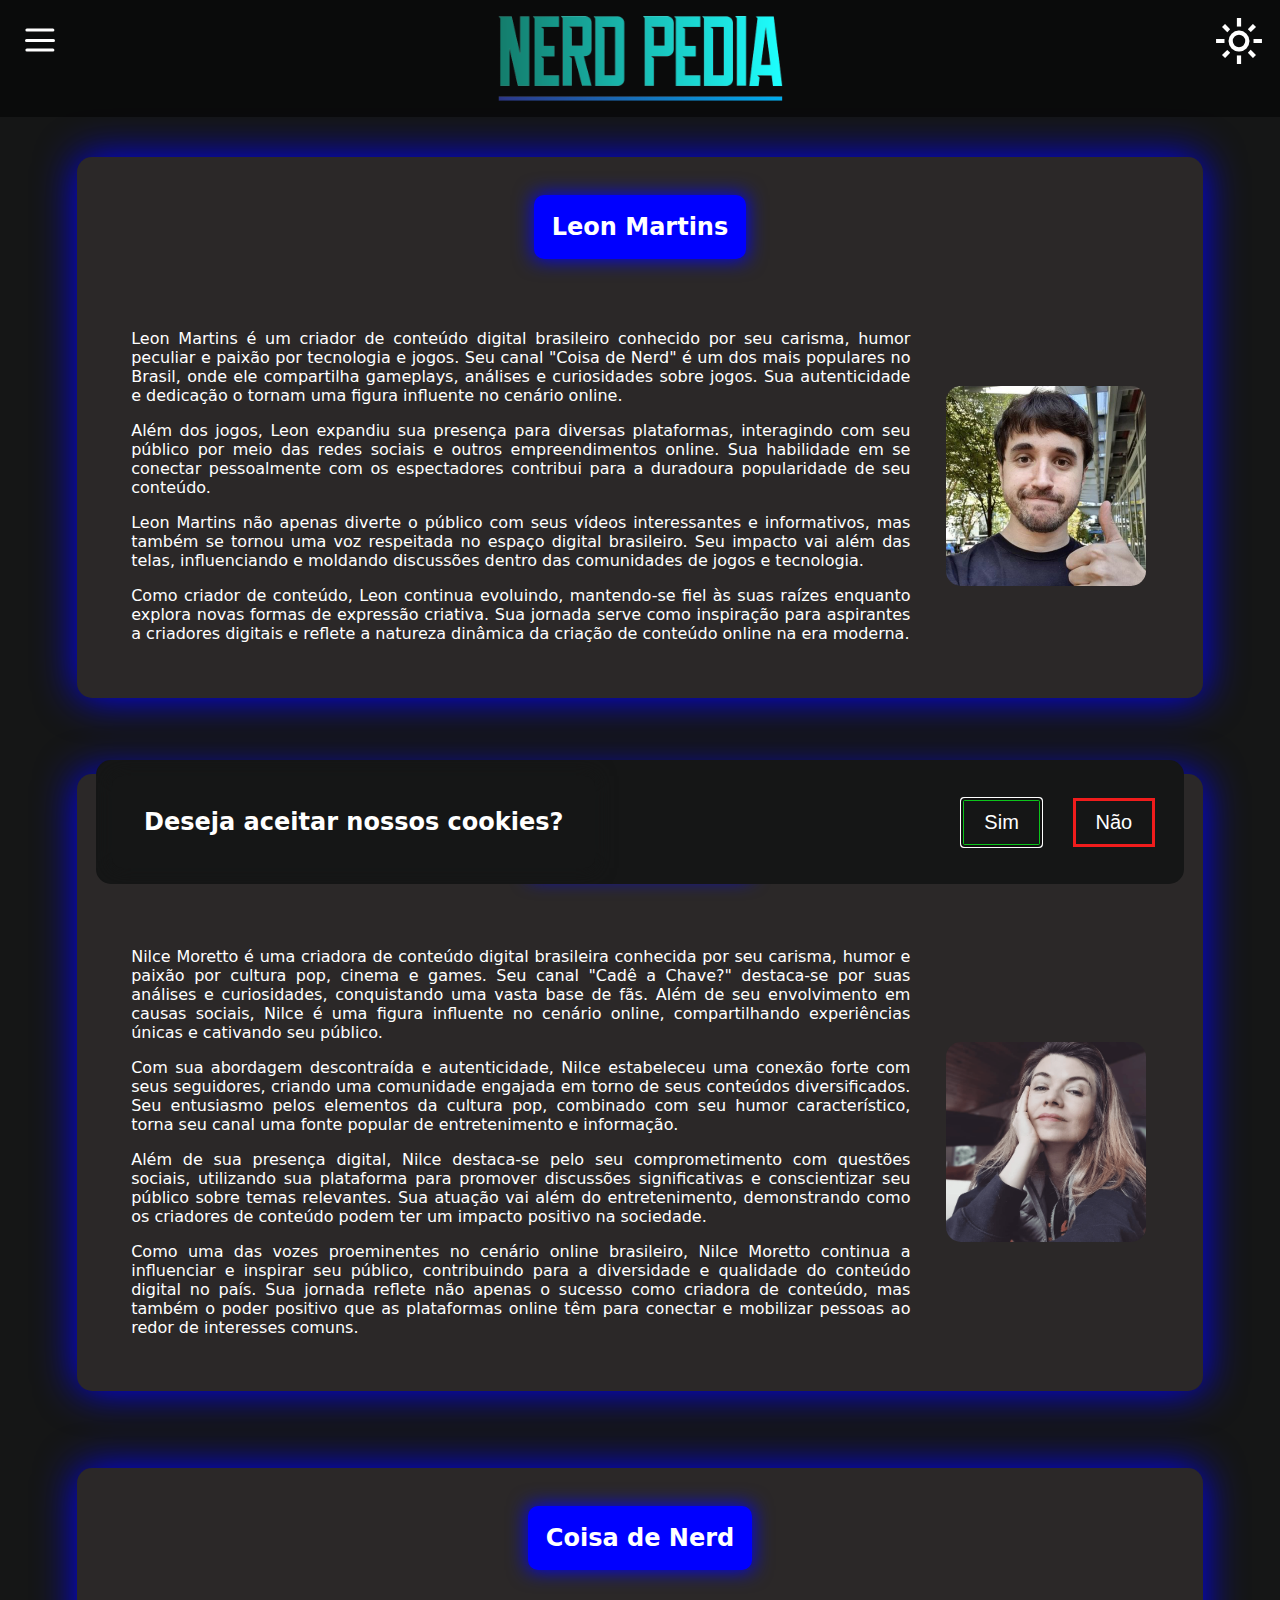
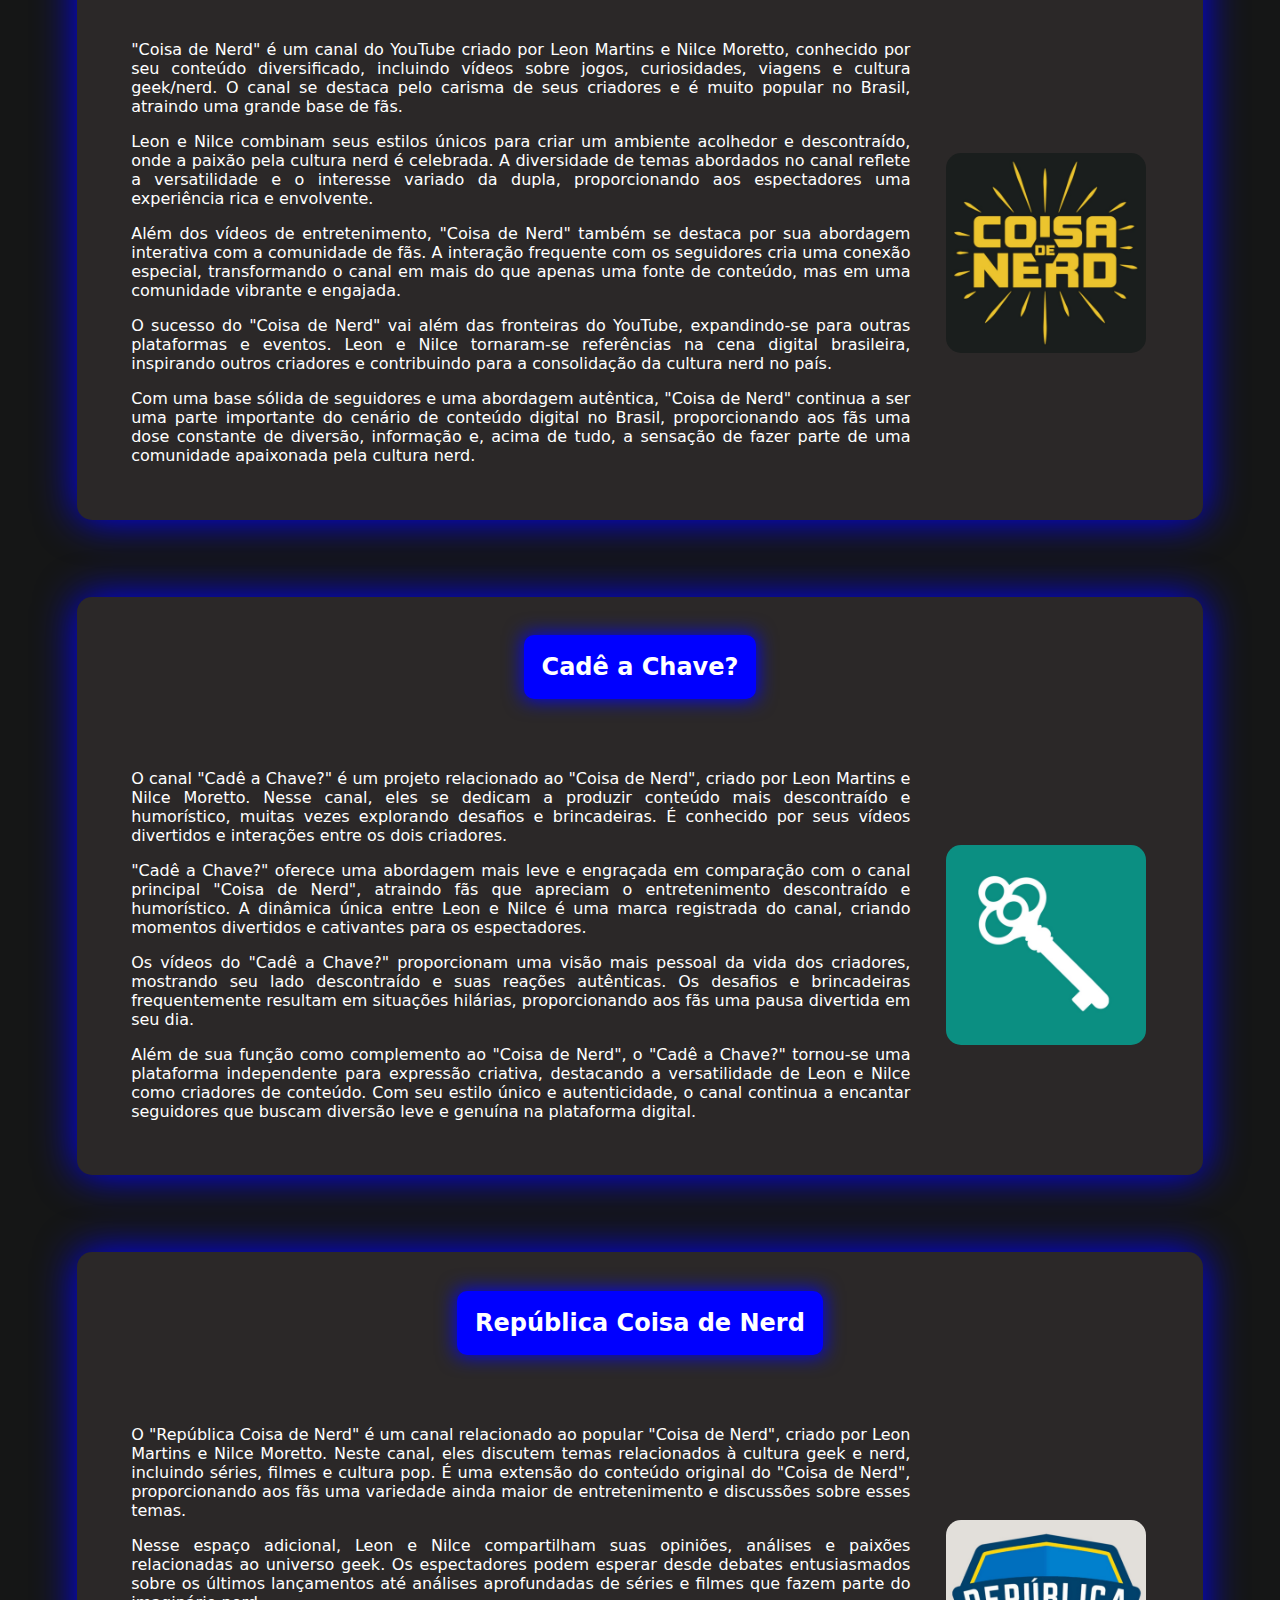
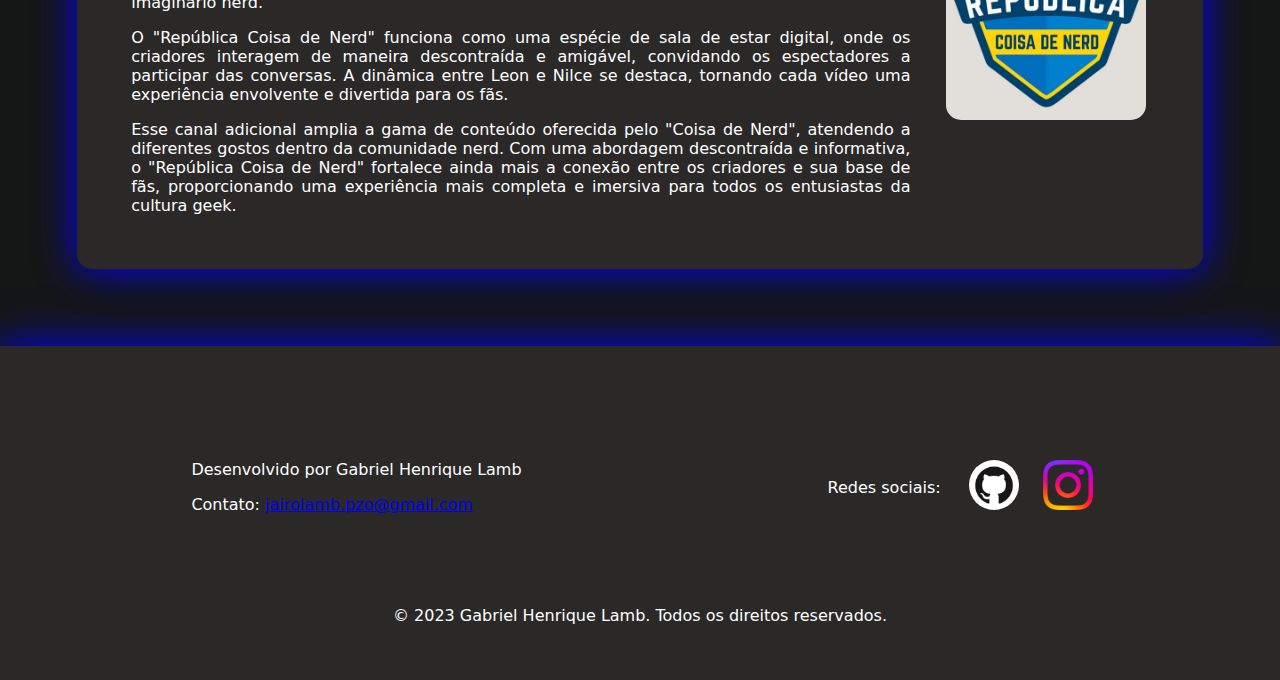
<file: index.html>
<!DOCTYPE html>
<html lang="pt-br">

<head>
    <meta charset="UTF-8">
    <meta name="viewport" content="width=device-width, initial-scale=1.0">
    <title>Nerd Pedia</title>
    <link rel="stylesheet"
        href="https://fonts.googleapis.com/css2?family=Material+Symbols+Outlined:opsz,wght,FILL,GRAD@20..48,100..700,0..1,-50..200" />
    <link rel="stylesheet" href="main.css" type="text/css">
    <link rel="icon" type="image/x-icon" href="imagens/logo-desenho_1.png">
    <script defer async src="main.js"></script>
</head>

<body>
    <div class="material-symbols-outlined" id="switch-mode" alt="Alterar tema" title="Alterar o tema">
        light_mode
    </div>
    <dialog id="CookiesModal">
        <h1>Deseja aceitar nossos cookies?</h1>
        <div>
            <button id="btSimCookies">Sim</button>
            <button id="btNaoCookies">Não</button>
        </div>
    </dialog>
    <dialog id="themeModal">
        <h1>Você realmente quer mudar o tema?</h1>
        <button id="btSimModal">Sim</button>
        <button id="btNaoModal">Não</button>
    </dialog>
    <button class="menu-button">
        <div class="icon"></div>
    </button>

    <nav class="main-menu">
        <a href="#anchor_1">
            <span class="material-symbols-outlined">
                person
            </span>
            Leon Martins
        </a>
        <a href="#anchor_2">
            <span class="material-symbols-outlined">
                person
            </span>
            Nilce Moretto
        </a>
        <a href="#anchor_3">
            <span class="material-symbols-outlined">
                videocam
            </span>
            Coisa de Nerd
        </a>
        <a href="#anchor_4">
            <span class="material-symbols-outlined">
                videocam
            </span>
            Cadê a Chave?
        </a>
        <a href="#anchor_5">
            <span class="material-symbols-outlined">
                videocam
            </span>
            República Coisa de Nerd
        </a>
    </nav>
    
    <main>
        <header>
            <div class="titulo"></div>
        </header>
        <button class="meuBtn" title="Ir ao topo"><strong>⬆</strong></button>
        <section id="anchor_1">
            <h2>Leon Martins</h2>
            <div class="txtAndImg">
                <div>
                    <p>
                        Leon Martins é um criador de conteúdo digital brasileiro conhecido por seu carisma, humor peculiar e paixão por tecnologia e jogos. Seu canal "Coisa de Nerd" é um dos mais populares no Brasil, onde ele compartilha gameplays, análises e curiosidades sobre jogos. Sua autenticidade e dedicação o tornam uma figura influente no cenário online.
        
                    </p>
                    <p>    
                        Além dos jogos, Leon expandiu sua presença para diversas plataformas, interagindo com seu público por meio das redes sociais e outros empreendimentos online. Sua habilidade em se conectar pessoalmente com os espectadores contribui para a duradoura popularidade de seu conteúdo.
                    </p>
                    <p>
                        Leon Martins não apenas diverte o público com seus vídeos interessantes e informativos, mas também se tornou uma voz respeitada no espaço digital brasileiro. Seu impacto vai além das telas, influenciando e moldando discussões dentro das comunidades de jogos e tecnologia.
                    </p>
                    <p>
                        Como criador de conteúdo, Leon continua evoluindo, mantendo-se fiel às suas raízes enquanto explora novas formas de expressão criativa. Sua jornada serve como inspiração para aspirantes a criadores digitais e reflete a natureza dinâmica da criação de conteúdo online na era moderna.
                    </p>
                </div>
                <div class="divs-fotos">
                    <div id="foto-leon" class="fotos"></div>
                </div>
            </div>
        </section>
        <section id="anchor_2">
            <h2>Nilce Moretto</h2>
            <div class="txtAndImg">
                <div>
                    <p>
                    Nilce Moretto é uma criadora de conteúdo digital brasileira conhecida por seu carisma, humor e paixão por cultura pop, cinema e games. Seu canal "Cadê a Chave?" destaca-se por suas análises e curiosidades, conquistando uma vasta base de fãs. Além de seu envolvimento em causas sociais, Nilce é uma figura influente no cenário online, compartilhando experiências únicas e cativando seu público.
                </p>
                <p> 
                    Com sua abordagem descontraída e autenticidade, Nilce estabeleceu uma conexão forte com seus seguidores, criando uma comunidade engajada em torno de seus conteúdos diversificados. Seu entusiasmo pelos elementos da cultura pop, combinado com seu humor característico, torna seu canal uma fonte popular de entretenimento e informação.
                </p>
                <p> 
                    Além de sua presença digital, Nilce destaca-se pelo seu comprometimento com questões sociais, utilizando sua plataforma para promover discussões significativas e conscientizar seu público sobre temas relevantes. Sua atuação vai além do entretenimento, demonstrando como os criadores de conteúdo podem ter um impacto positivo na sociedade.
                </p>
                <p> 
                    Como uma das vozes proeminentes no cenário online brasileiro, Nilce Moretto continua a influenciar e inspirar seu público, contribuindo para a diversidade e qualidade do conteúdo digital no país. Sua jornada reflete não apenas o sucesso como criadora de conteúdo, mas também o poder positivo que as plataformas online têm para conectar e mobilizar pessoas ao redor de interesses comuns.
                </p>
                </div>
                <div class="divs-fotos">
                    <div id="foto-nilce" class="fotos"></div>
                </div>
            </div>
        </section>
        <section id="anchor_3">
            <h2>Coisa de Nerd</h2>
            <div class="txtAndImg">
                <div>
                    <p>
                        "Coisa de Nerd" é um canal do YouTube criado por Leon Martins e Nilce Moretto, conhecido por seu conteúdo diversificado, incluindo vídeos sobre jogos, curiosidades, viagens e cultura geek/nerd. O canal se destaca pelo carisma de seus criadores e é muito popular no Brasil, atraindo uma grande base de fãs.
                    </p>
                    <p>
                        Leon e Nilce combinam seus estilos únicos para criar um ambiente acolhedor e descontraído, onde a paixão pela cultura nerd é celebrada. A diversidade de temas abordados no canal reflete a versatilidade e o interesse variado da dupla, proporcionando aos espectadores uma experiência rica e envolvente.
                    </p>
                    <p>
                        Além dos vídeos de entretenimento, "Coisa de Nerd" também se destaca por sua abordagem interativa com a comunidade de fãs. A interação frequente com os seguidores cria uma conexão especial, transformando o canal em mais do que apenas uma fonte de conteúdo, mas em uma comunidade vibrante e engajada.
                    </p>
                    <p>
                        O sucesso do "Coisa de Nerd" vai além das fronteiras do YouTube, expandindo-se para outras plataformas e eventos. Leon e Nilce tornaram-se referências na cena digital brasileira, inspirando outros criadores e contribuindo para a consolidação da cultura nerd no país.
                    </p>
                    <p>    
                        Com uma base sólida de seguidores e uma abordagem autêntica, "Coisa de Nerd" continua a ser uma parte importante do cenário de conteúdo digital no Brasil, proporcionando aos fãs uma dose constante de diversão, informação e, acima de tudo, a sensação de fazer parte de uma comunidade apaixonada pela cultura nerd.
                    </p>
                </div>
                <div class="divs-fotos">
                    <div id="foto-coisadenerd" class="fotos"></div>
                </div>
            </div>
        </section>
        <section id="anchor_4">
            <h2>Cadê a Chave?</h2>
            <div class="txtAndImg">
                <div>
                    <p>
                    O canal "Cadê a Chave?" é um projeto relacionado ao "Coisa de Nerd", criado por Leon Martins e Nilce Moretto. Nesse canal, eles se dedicam a produzir conteúdo mais descontraído e humorístico, muitas vezes explorando desafios e brincadeiras. É conhecido por seus vídeos divertidos e interações entre os dois criadores.
                </p>
                <p>
                    "Cadê a Chave?" oferece uma abordagem mais leve e engraçada em comparação com o canal principal "Coisa de Nerd", atraindo fãs que apreciam o entretenimento descontraído e humorístico. A dinâmica única entre Leon e Nilce é uma marca registrada do canal, criando momentos divertidos e cativantes para os espectadores.
                </p>
                <p> 
                    Os vídeos do "Cadê a Chave?" proporcionam uma visão mais pessoal da vida dos criadores, mostrando seu lado descontraído e suas reações autênticas. Os desafios e brincadeiras frequentemente resultam em situações hilárias, proporcionando aos fãs uma pausa divertida em seu dia.
                </p>
                <p> 
                    Além de sua função como complemento ao "Coisa de Nerd", o "Cadê a Chave?" tornou-se uma plataforma independente para expressão criativa, destacando a versatilidade de Leon e Nilce como criadores de conteúdo. Com seu estilo único e autenticidade, o canal continua a encantar seguidores que buscam diversão leve e genuína na plataforma digital.
                </p>
                </div>
                <div class="divs-fotos">
                    <div id="foto-cadeachave" class="fotos"></div>
                </div>
            </div>
        </section>
        <section id="anchor_5">
            <h2>República Coisa de Nerd</h2>
            <div class="txtAndImg">
                <div>
                    <p>
                    O "República Coisa de Nerd" é um canal relacionado ao popular "Coisa de Nerd", criado por Leon Martins e Nilce Moretto. Neste canal, eles discutem temas relacionados à cultura geek e nerd, incluindo séries, filmes e cultura pop. É uma extensão do conteúdo original do "Coisa de Nerd", proporcionando aos fãs uma variedade ainda maior de entretenimento e discussões sobre esses temas.
                </p>
                <p>
                    Nesse espaço adicional, Leon e Nilce compartilham suas opiniões, análises e paixões relacionadas ao universo geek. Os espectadores podem esperar desde debates entusiasmados sobre os últimos lançamentos até análises aprofundadas de séries e filmes que fazem parte do imaginário nerd.
                </p>
                <p>
                    O "República Coisa de Nerd" funciona como uma espécie de sala de estar digital, onde os criadores interagem de maneira descontraída e amigável, convidando os espectadores a participar das conversas. A dinâmica entre Leon e Nilce se destaca, tornando cada vídeo uma experiência envolvente e divertida para os fãs.
                </p>
                <p>
                    Esse canal adicional amplia a gama de conteúdo oferecida pelo "Coisa de Nerd", atendendo a diferentes gostos dentro da comunidade nerd. Com uma abordagem descontraída e informativa, o "República Coisa de Nerd" fortalece ainda mais a conexão entre os criadores e sua base de fãs, proporcionando uma experiência mais completa e imersiva para todos os entusiastas da cultura geek.
                </p>
                </div>
                <div class="divs-fotos">
                    <div id="foto-republicacoisadenerd" class="fotos"></div>
                </div>
            </div>
        </section>
    </main>

    <footer>
        <div class="footer-content">
            <div>
                <p>Desenvolvido por Gabriel Henrique Lamb</p>
                <p>Contato: <a href="mailto:jairolamb.pzo@gmail.com">jairolamb.pzo@gmail.com</a></p>
            </div>
            <div class="social-media">
                <p>Redes sociais:</p>
                <a href="https://www.github.com/Gabi-r7" target="_blank"><img src="imagens/github.png" alt="Github" id="githubImg"></a>
                <a href="https://www.instagram.com/gabriel_h_lamb/" target="_blank"><img src="imagens/instagram.png" alt="Instagram"></a>
            </div>    
        </div>
        <p>&copy; 2023 Gabriel Henrique Lamb. Todos os direitos reservados.</p>
    </footer>
</body>
</html>
</file>
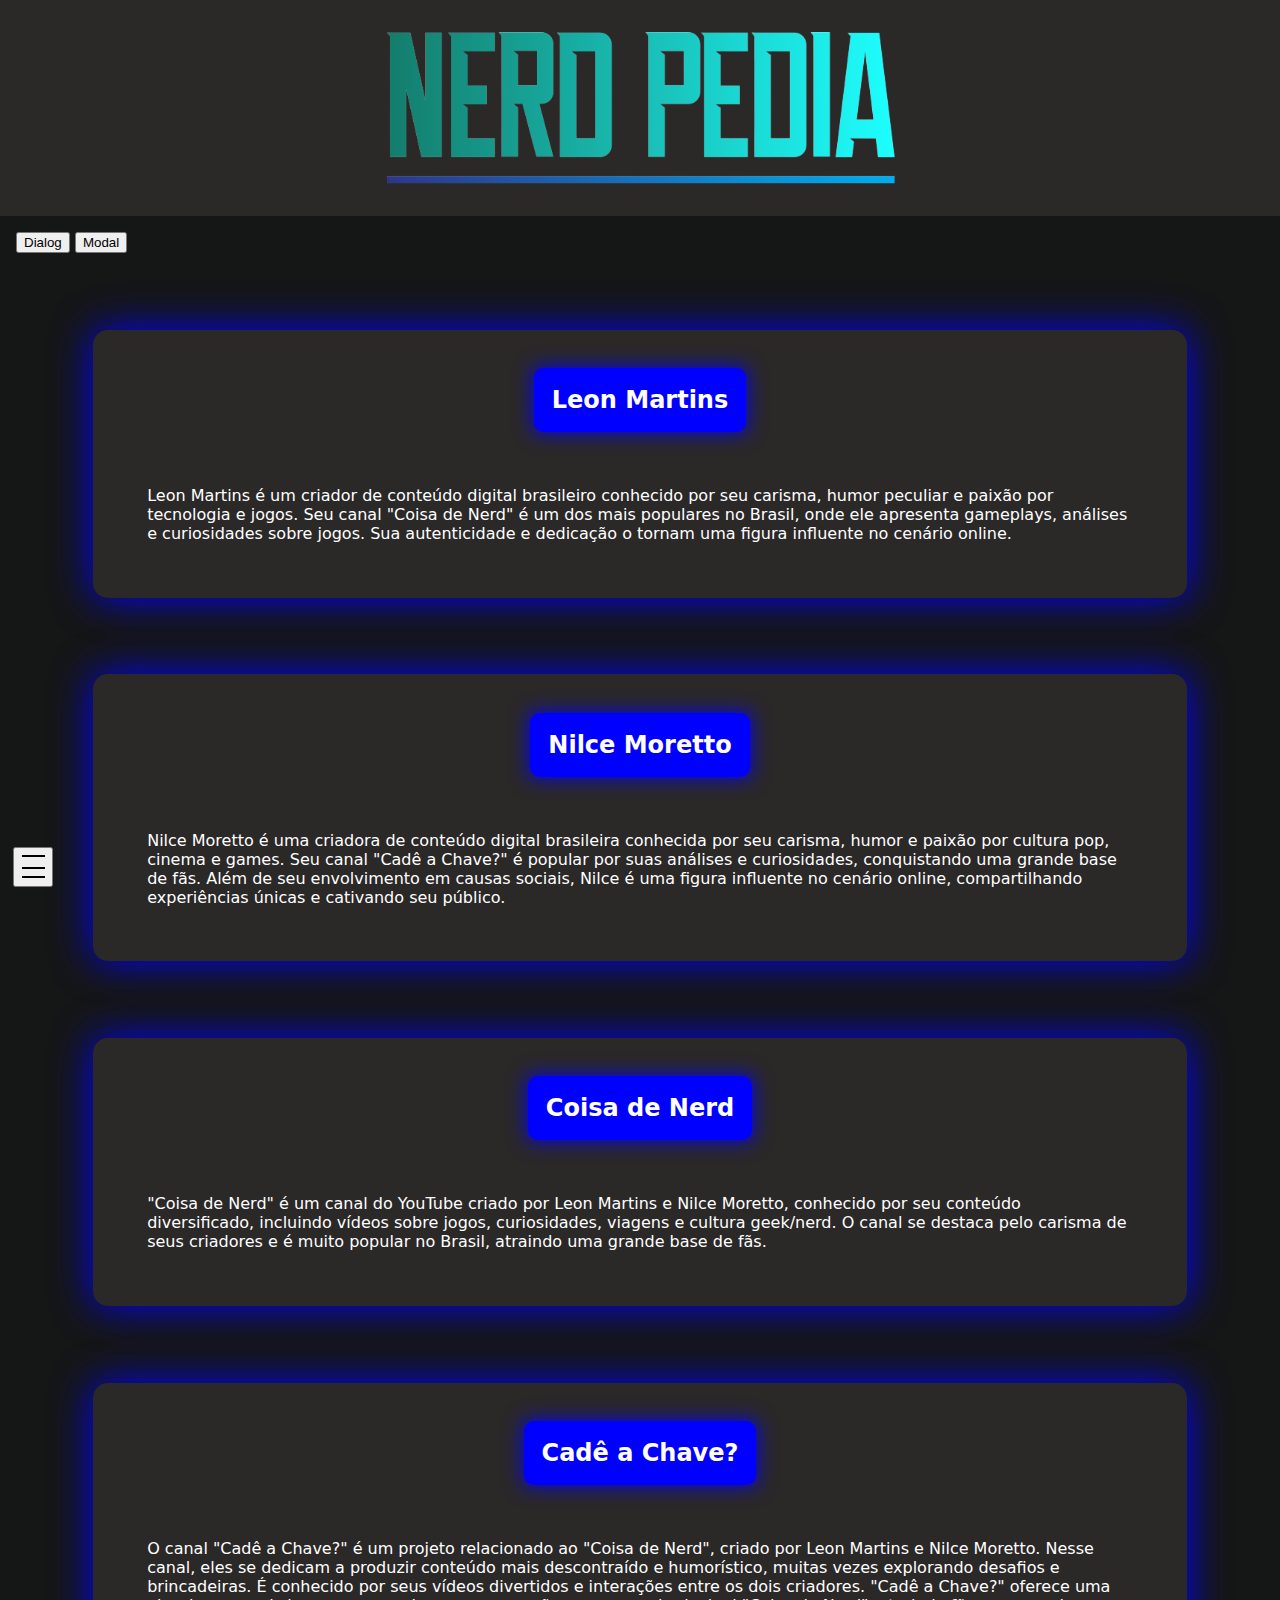
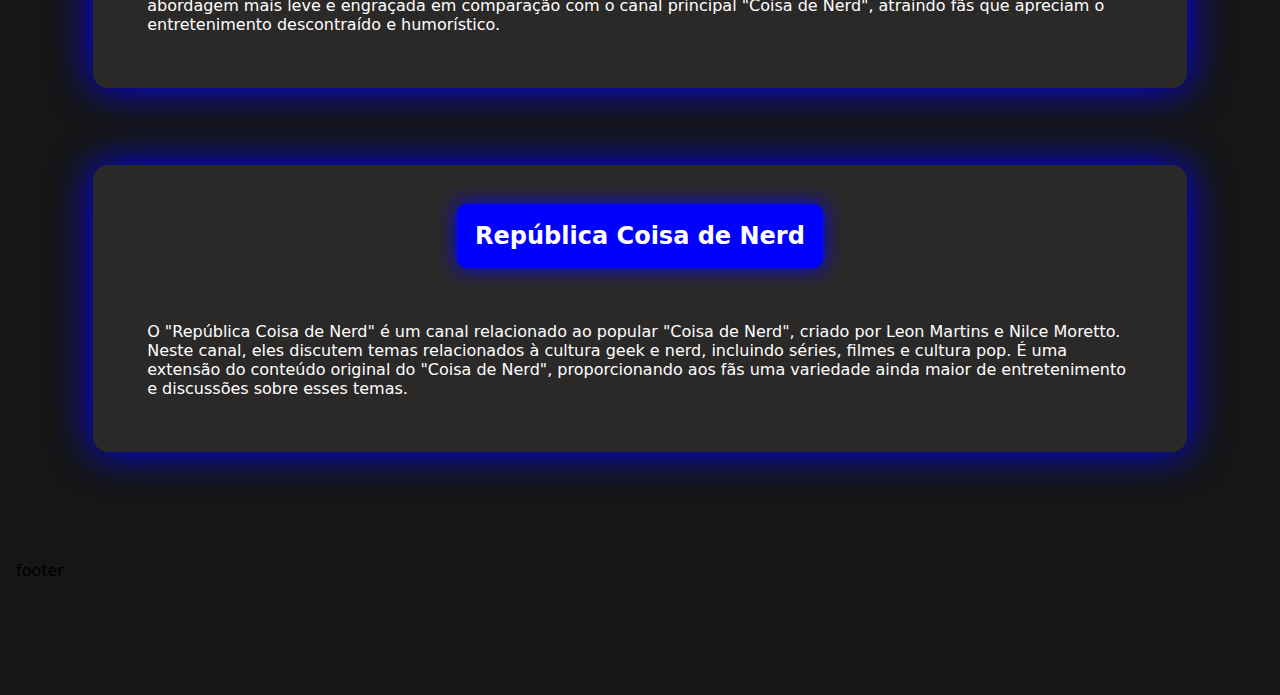
<file: 001 - ATIVIDADE - Menu Hamburger/index.html>
<!DOCTYPE html>
<html lang="en">

<head>
    <meta charset="UTF-8">
    <meta name="viewport" content="width=device-width, initial-scale=1.0">
    <title>Menu Hamburger</title>
    <link rel="stylesheet"
        href="https://fonts.googleapis.com/css2?family=Material+Symbols+Outlined:opsz,wght,FILL,GRAD@20..48,100..700,0..1,-50..200" />
    <link rel="stylesheet" href="main.css" type="text/css">
    <script defer async src="main.js"></script>
</head>

<body>
    <button class="menu-hamburger">
        <span></span>
    </button>

    <nav class="main-menu">
        <a href="#anchor_1">
            <span class="material-symbols-outlined">
                heart_broken
            </span>
            Leon Martins
        </a>
        <a href="#anchor_2">
            <span class="material-symbols-outlined">
                heart_broken
            </span>
            Nilce Moretto
        </a>
        <a href="#anchor_3">
            <span class="material-symbols-outlined">
                heart_broken
            </span>
            Coisa de Nerd
        </a>
        <a href="#anchor_4">
            <span class="material-symbols-outlined">
                heart_broken
            </span>
            Cadê a Chave?
        </a>
        <a href="#anchor_5">
            <span class="material-symbols-outlined">
                heart_broken
            </span>
            República Coisa de Nerd
        </a>
    </nav>
    <header>
        <div class="titulo"></div>
    </header>

    <main>
        <button class="meuBtn" title="Ir ao topo"><strong>⬆</strong></button>
        <dialog>
            <form>
                <h1>Seleção de tema</h1>
                <p>Você gostaria de utilizar qual tema?</p>
                <div class="action">
                    <button data-theme="dark">escuro</button>
                    <button data-theme="light">claro</button>
                </div>
            </form>
        </dialog>

        <button class="bt-dialog">Dialog</button>
        <button class="bt-modal">Modal</button>

        <section>
            <h2 id="anchor_1">Leon Martins</h2>
            <p>Leon Martins é um criador de conteúdo digital brasileiro conhecido por seu carisma, humor peculiar e paixão por tecnologia e jogos. Seu canal "Coisa de Nerd" é um dos mais populares no Brasil, onde ele apresenta gameplays, análises e curiosidades sobre jogos. Sua autenticidade e dedicação o tornam uma figura influente no cenário online.
            </p>
        </section>
        <section>
            <h2 id="anchor_2">Nilce Moretto</h2>
            <p>
                Nilce Moretto é uma criadora de conteúdo digital brasileira conhecida por seu carisma, humor e paixão por cultura pop, cinema e games. Seu canal "Cadê a Chave?" é popular por suas análises e curiosidades, conquistando uma grande base de fãs. Além de seu envolvimento em causas sociais, Nilce é uma figura influente no cenário online, compartilhando experiências únicas e cativando seu público.
            </p>
        </section>
        <section>
            <h2 id="anchor_3">Coisa de Nerd</h2>
            <p>
                "Coisa de Nerd" é um canal do YouTube criado por Leon Martins e Nilce Moretto, conhecido por seu conteúdo diversificado, incluindo vídeos sobre jogos, curiosidades, viagens e cultura geek/nerd. O canal se destaca pelo carisma de seus criadores e é muito popular no Brasil, atraindo uma grande base de fãs.
            </p>
        </section>
        <section>
            <h2 id="anchor_4">Cadê a Chave?</h2>
            <p>
                O canal "Cadê a Chave?" é um projeto relacionado ao "Coisa de Nerd", criado por Leon Martins e Nilce Moretto. Nesse canal, eles se dedicam a produzir conteúdo mais descontraído e humorístico, muitas vezes explorando desafios e brincadeiras. É conhecido por seus vídeos divertidos e interações entre os dois criadores. "Cadê a Chave?" oferece uma abordagem mais leve e engraçada em comparação com o canal principal "Coisa de Nerd", atraindo fãs que apreciam o entretenimento descontraído e humorístico.
            </p>
        </section>
        <section>
            <h2 id="anchor_5">República Coisa de Nerd</h2>
            <p>
                O "República Coisa de Nerd" é um canal relacionado ao popular "Coisa de Nerd", criado por Leon Martins e Nilce Moretto. Neste canal, eles discutem temas relacionados à cultura geek e nerd, incluindo séries, filmes e cultura pop. É uma extensão do conteúdo original do "Coisa de Nerd", proporcionando aos fãs uma variedade ainda maior de entretenimento e discussões sobre esses temas.
              </p>
        </section>
    </main>

    <footer>
        footer
    </footer>

</body>
</html>
</file>
<file: main.css>
/* https://github.com/professor-varela/3TRI-IA23 */

html{
    --content_color: #fff;
    --content_background: rgb(43, 40, 40);
    --body_background: rgb(21, 22, 22);
    font-family: system-ui, -apple-system, BlinkMacSystemFont, 'Segoe UI', Roboto, Oxygen, Ubuntu, Cantarell, 'Open Sans', 'Helvetica Neue', sans-serif;
    height: auto;
    background-color: var(--body_background);
    min-width: 251px;
  }

  .material-symbols-outlined {
    font-variation-settings:
    'FILL' 0,
    'wght' 400,
    'GRAD' 0,
    'opsz' 24
  }

:root {
    --width-main-menu: 20rem;
}

body:before {
    content: "";
    position: fixed;
    left: 0;
    top: 0;
    height: 5px;
    width: var(--_percent, 0%);
}

@media (max-width: 800px) {
    header {
        flex-direction: column;
        height: 10%;
    }
    
    .txtAndImg {
        flex-direction: column;
        align-items: center;
    }
    
}

nav.main-menu {
    position: fixed;
    background-color: rgba(0, 0, 0, 0.5);
    width: var(--width-main-menu);
    left: 0;
    top: 0;
    height: 100dvh;
    transition: .3s;
    transform: translateX(-100%);
    backdrop-filter: blur(2.5px);
    overflow: auto;
}

nav.main-menu a {    
    display: block;
    text-decoration: none;
}

nav.main-menu.opened {
    transform: translateX(0%);
    z-index: 1;
} 

.icon {
    transition-duration: 0.5s;
    position: absolute;
    height: 3px;
    width: 30px;
    background-color: rgb(255, 255, 255);
    border-radius: 4px;
}

.icon.active {
    transition: .3s ease-in-out;
    background: transparent;
}

.menu-button {
    --bt-size: 3rem;

    display: grid;
    place-items: center;
    position: fixed;
    top: 1rem;
    left: 1rem;
    width: var(--bt-size);
    height: var(--bt-size);
    background: #c5cdd0;
    border-radius: 50%;
    cursor: pointer;
    z-index: 1;
    border: none;
    background-color: transparent;
    transition: .3s;
    font-size: 50px;
}

.menu-button::before,
.menu-button::after {
    content: '';
    position: absolute;
    padding: auto;
    top: 50%;
    left: 50%;
    width: 1.8rem;
    height: 0.2rem;
    background: #ffffff;
    border-radius: 0.2rem;
    transition: all 0.3s ease-in-out;
}

.menu-button::before {
    margin-top: -0.6rem;
    transform: translate(-50%, -50%) rotate(180deg);
}

.menu-button::after {
    margin-top: 0.6rem;
    transform: translate(-50%, -50%) rotate(180deg);
}

.menu-button.active::before {
    margin-top: 0.1rem;
    transform: translate(-50%, -50%) rotate(45deg);
}

.menu-button.active::after {
    margin-top: 0.1rem;
    transform: translate(-50%, -50%) rotate(-45deg);
}

.menu-button.active{
    transition: 0.3s;
    background-color: rgb(23, 185, 177);
}

.menu-button.active {
    left: 0;
    transform: translateX(calc(var(--width-main-menu) - (var(--bt-size) / 2)));
    z-index: 2;
}


/* ----------------------------------- */

* {
    box-sizing: border-box;
}

html,
body {
    margin: 0;
    scroll-behavior: smooth;
}

body {
    
    min-height: 100vh;
    margin: 0;
}


main {
    place-items: center;
    position: relative;
    min-height: calc(100dvh - 350px);
    padding-top: 5rem;
}

footer {
    width: 100%;
    padding: 1rem;
    display: flex;
    flex-direction: column;
    align-items: center;
    background-color: var(--content_background);
    padding: 3vw;
}

.footer-content {
    margin: 5%;
    display: flex;
    justify-content: space-around;
    width: 100%;
}

.social-media {
    display: flex;
    align-items: center;
}

.social-media img {
    margin: 12px;
    width: 50px;
    height: 50px;
}

#githubImg {
    border-radius: 50%;
}

/* --------- HEADER --------- */

header {
    top: 0;
    position: fixed;
    width: 100%;
    height: 13vh;
    background-color: rgba(0, 0, 0, 0.5);
    backdrop-filter: blur(2.5px);
    display: flex;
    justify-content: space-around;
    align-items: center;
    padding: 1rem;
    
}

.titulo{
    top: 0%;
    height: 100%;
    width: 70%;
    background-image: url('imagens/logo\ colorida.png');
    background-size: contain;
    background-position: center;
    background-repeat: no-repeat;
    transition: .3s;
    }

/* --------- MAIN --------- */

p{
    color: var(--content_color);
    margin: 1rem;
    font-size: medium;
  }

main>h1{
    padding: 2vh;
    margin: auto;
    text-align: center;
  }

h1, h2 {
    background: inherit;
    text-align: center;
    border-radius: 10px;
    position: relative;
    font-size: 24px;
    color: white; /* Cor do texto */
    text-align: center;
    width: fit-content;
    padding: 2rem;
    margin: 2rem;
  }
  
  h1::before, h2::before {
    content: "";
    position: absolute;
    top: 0;
    left: 0;
    right: 0;
    bottom: 0;
    background: inherit;
    filter: blur(10px); 
    z-index: -1;
  }
  
  h2{
    position: relative;
    text-align: center;
    margin: auto;
    padding: 2vh;
    margin-bottom: 6vh;
  }
  
  section {
    display: flex;
    flex-direction: column;
    justify-content: space-between;
    place-items: center;
    background-color: var(--content_background);
    margin: 6vw;
    border-radius: 15px;
    padding: 3vw;
    box-shadow: 0 0 40px blue;
    position: relative;
    z-index: -1;
    scroll-margin-top: 12vh;
  }

  section::before {
    content: "";
    display: block;
    height: 100px; /* ou a altura que você deseja */
    margin-top: -100px 0 0;
    visibility: hidden;
    position: absolute;
}

.txtAndImg {
    display: flex;
    text-align: justify;
  }

  /* Botão de volta ao topo */

.meuBtn {
    display: none; 
    position: fixed;
    bottom: 20px;
    right: 25px; 
    z-index: 99; 
    border: none;
    outline: none;
    background-color: rgb(27, 145, 139);
    color: white;
    cursor: pointer; 
    padding: 15px; 
    border-radius: 50%;
    width: 4rem;
    height: 4rem;
    font-size: 18px;
    transition: .3s;
  }
  
  .meuBtn:hover {
    background-color: rgb(0, 255, 242);
    color: black;
  }

/* ----------------------------------- */

#switch-mode{
    position: fixed;
    right: 1rem;
    top: 1rem;
    width: var(--bt-size);
    height: var(--bt-size);
    border: none;
    cursor: pointer;
    z-index: 1;
    transition: .3s;
    display: flex;
    justify-content: center;
    align-items: center;
    color: white;
    font-size: 50px;
}

/* DIALOG TEMA */

dialog#themeModal {
    width: 80%;
    max-width: 400px;
    padding: 20px;
    border: none;
    border-radius: 8px;
    background-color: var(--content_background);
    color: var(--content_color);
}

dialog#themeModal::backdrop {
    background: rgba(0, 0, 0, 0.5);
    backdrop-filter: blur(2.5px);
}

dialog button, nav a {
    border: 3px solid #00d9ff;
    font-size: 20px;
    margin: 0.8rem;
    background: var(--content_background);
    color: var(--content_color); 
    padding: 10px 20px;
    cursor: pointer;
    transition: 0.5s;
}

#btSimModal, #btSimCookies {
    border: 3px solid rgb(12, 196, 27);
}

#btNaoModal, #btNaoCookies {
    border: 3px solid rgb(240, 28, 28);
}

dialog h1 {
    color: var(--content_color);
}
    
nav a:hover, dialog button:hover {
    background: #00d9ff;
    box-shadow: 0 0 35px #00d9ff;
    border: var(--content_color) solid;
    transform: scale(109%);
}

#btSimModal:hover, #btSimCookies:hover {
    border: rgb(12, 196, 27) solid;
    background: rgb(12, 196, 27);
    box-shadow: 0 0 35px rgb(12, 196, 27);
}

#btNaoModal:hover, #btNaoCookies:hover {
    border: rgb(240, 28, 28) solid;
    background: rgb(240, 28, 28);
    box-shadow: 0 0 35px rgb(240, 28, 28);
}
    
nav a:hover, dialog button::before{
    content: '';
    inset: 2px;
}

/* ---------------- MODAL COOKIES ------------------- */

dialog#CookiesModal:not([open]) {
    opacity: 0;
    transform: scale(0.9);
    pointer-events: none;
}

dialog#CookiesModal {
    padding: 1rem;
    position: fixed;
    z-index: 1;
    justify-content: space-between;
    overflow: hidden;
    display: flex;
    align-items: center;
    bottom: 1rem;
    width: 85%;
    max-height: 15%; 
    border: none;
    border-radius: 15px;
    background-color: var(--body_background);
    color: var(--content_color);
    transition: .3s;
}

@media screen and (max-width: 600px) {
    dialog#CookiesModal {
        width: 80%;
        max-height: 30%;
    }

    .footer-content {
        flex-direction: column;
    }

    dialog#CookiesModal {
        flex-direction: column;
        max-height: 40%;
        align-items: center;
    }

    dialog#CookiesModal h1{
        font-size: 1rem;
    }
}

dialog#CookiesModal h1{
    margin: 0;
}

dialog#CookiesModal button {
    background-color: var(--body_background);
}


/* --------------- Fotos ------------------- */
.divs-fotos {
    display: flex;
    place-items: center;
    max-width: max-content;
    margin: 1.5vw;
}

.fotos {
    height: 200px;
    width: 200px;
    border-radius: 15px;
    background-size: cover;
    background-position: center;
}

#foto-leon {
    background-image: url('imagens/Leon.jpg');
}

#foto-nilce {
    background-image: url('imagens/Nilce.png');
}

#foto-coisadenerd {
    background-image: url('imagens/coisadenerd.jpg');
}

#foto-cadeachave {
    background-image: url('imagens/cadeachave.jpg');
}

#foto-republicacoisadenerd {
    background-image: url('imagens/republicacoisadenerd.jpg');
}
</file>
<file: 001 - ATIVIDADE - Menu Hamburger/main.css>
/* https://github.com/professor-varela/3TRI-IA23 */

html{
    font-family: system-ui, -apple-system, BlinkMacSystemFont, 'Segoe UI', Roboto, Oxygen, Ubuntu, Cantarell, 'Open Sans', 'Helvetica Neue', sans-serif;
    height: auto;
    background-color: rgb(21, 22, 22);
  }

.material-symbols-outlined {
    font-variation-settings:
        'FILL' 1,
        'wght' 400,
        'GRAD' 0,
        'opsz' 24
}

:root {
    --width-main-menu: 20rem;
}

body:before {
    content: "";
    position: fixed;
    left: 0;
    top: 0;
    height: 5px;
    width: var(--_percent, 0%);
    background-color: red;
}


/* MENU HAMBURGUER */

.menu-hamburger {
    --bt-size: 2.5rem;
    --bt-padding: .4rem;
    height: var(--bt-size);
    width: var(--bt-size);
    cursor: pointer;
    position: fixed;
    left: 1em;
    bottom: 1em;
    z-index: 1;
    transition: .3s;
}

.menu-hamburger>span,
.menu-hamburger::before,
.menu-hamburger::after {
    content: '';
    position: absolute;
    left: var(--bt-padding);
    right: var(--bt-padding);
    height: 2px;
    background-color: black;
    transition: .3s;
}

.menu-hamburger::before {
    top: var(--bt-padding);
}

.menu-hamburger::after {
    bottom: var(--bt-padding);
}

.menu-hamburger.opened {
    left: 0;
    transform: translateX(calc(var(--width-main-menu) - (var(--bt-size) / 2)));
}

.menu-hamburger.opened::before {
    transform-origin: 0 0;
    transform: rotate(45deg) scaleX(1.4);
}

.menu-hamburger.opened::after {
    transform-origin: 0 0;
    transform: rotate(-45deg) scaleX(1.4);
}

.menu-hamburger.opened>span {
    transform: scale(0);
}


nav.main-menu {
    position: fixed;
    background-color: rgba(0 0 0 / .5);
    width: var(--width-main-menu);
    left: 0;
    top: 0;
    height: 100dvh;
    transition: .3s;
    transform: translateX(-100%);
    backdrop-filter: blur(2.5px);
    overflow: auto;
}

nav.main-menu a {
    display: block;
    background-color: rgba(255 255 255 / .9);
    margin: 1rem;
    border-radius: 5px;
    padding: .5rem;
    text-decoration: none;
    color: black;
    display: flex;
    align-items: center;
    gap: .5em;
}

nav.main-menu a:visited {
    color: gray;
}

nav.main-menu.opened {
    transform: translateX(0%);
}


/* ----------------------------------- */

* {
    box-sizing: border-box;
}

html,
body {
    margin: 0;
    scroll-behavior: smooth;
}

main,
footer {
    padding: 1rem;
}

body {
    min-height: 100vh
}


main {
    min-height: calc(100dvh - 350px);
}

footer {
    height: 150px;
}

/* --------- HEADER --------- */

header {
    width: 100%;
    height: 24vh;
    background-color: rgb(43, 40, 40);
    display: flex;
    justify-content: space-around;
    align-items: center;
    padding: 1rem;
}

.titulo{
    top: 0%;
    height: 18vh;
    width: 40vw;
    background-image: url('imagens/logo\ colorida.png');
    background-size: contain;
    background-position: center;
    background-repeat: no-repeat;
    transition: .3s;
    }
      
.titulo:hover{
    filter: grayscale(1) brightness(5);
}

/* --------- MAIN --------- */

p{
    color: white;
    margin: 1rem;
    font-size: medium;
  }

main>h1{
    padding: 2vh;
    margin: auto;
    text-align: center;
  }

/* section h1 {
    padding: 2vh;
    margin: auto;
    margin-top: 7%;
    text-align: center;
  } */

h1, h2 {
    text-align: center;
    border-radius: 10px;
    position: relative;
    font-size: 24px;
    color: white; /* Cor do texto */
    text-align: center;
    padding: 20px;
    width: fit-content;
    padding: 2rem;
  }
  
  h1::before, h2::before {
    content: "";
    position: absolute;
    top: 0;
    left: 0;
    right: 0;
    bottom: 0;
    background: inherit;
    filter: blur(10px); 
    z-index: -1;
  }
  
  h2{
    margin: auto;
    padding: 2vh;
    margin-bottom: 6vh;
  }
  
  section {
    place-items: center;
    background-color: rgb(43, 40, 40);
    margin: 6vw;
    border-radius: 15px;
    padding: 3vw;
    box-shadow: 0 0 40px blue;
    position: relative;
    z-index: -1;
  }

  /* Botão de volta ao topo */

.meuBtn {
    display: none; 
    position: fixed;
    bottom: 20px;
    right: 30px; 
    z-index: 99; 
    border: none;
    outline: none;
    background-color: rgb(27, 145, 139);
    color: white;
    cursor: pointer; 
    padding: 15px; 
    border-radius: 50%;
    width: 4rem;
    height: 4rem;
    font-size: 18px;
    transition: .3s;
  }
  
  .meuBtn:hover {
    background-color: rgb(0, 255, 242);
    color: black;
  }

/* ----------------------------------- */

dialog:modal {
    background-color: rgba(0 0 0 / .7);
    color: #FFF;
    border-radius: 10px;
    border: 5px solid black;
    padding: 2rem;
}

dialog:modal h1 {
    padding: 0;
    margin: 0;
    font-family: 'Segoe UI', Tahoma, Geneva, Verdana, sans-serif;
    text-transform: uppercase;
}

dialog:modal p {
    margin: 0;
    padding: 0;
    font-family: 'Segoe UI', Tahoma, Geneva, Verdana, sans-serif;
    font-size: 1.5rem;
    margin-bottom: 1rem;
    padding: 1rem 0;
}

dialog:modal .action {
    display: flex;
    gap: .25rem;
    justify-content: flex-end;
}

dialog:modal button {
    color: #FFF;
    border: 2px solid;
    font-size: 1.5rem;
    padding: .5rem 1rem;
    background-color: transparent;
    position: relative;
    isolation: isolate;
    overflow: hidden;
    cursor: pointer;
}

dialog:modal button::before {
    content: "";
    position: absolute;
    inset: 0;
    background-color: red;
    z-index: -1;
    transform: translateY(100%);
    transition: transform .3s;
}

dialog:modal button:hover::before {
    transform: translateY(0%)
}

dialog:modal::backdrop {
    background: rgba(0 0 0 / 0.8);
    backdrop-filter: blur(2.5px);
}

dialog {
    background-color: yellow;
}
</file>
